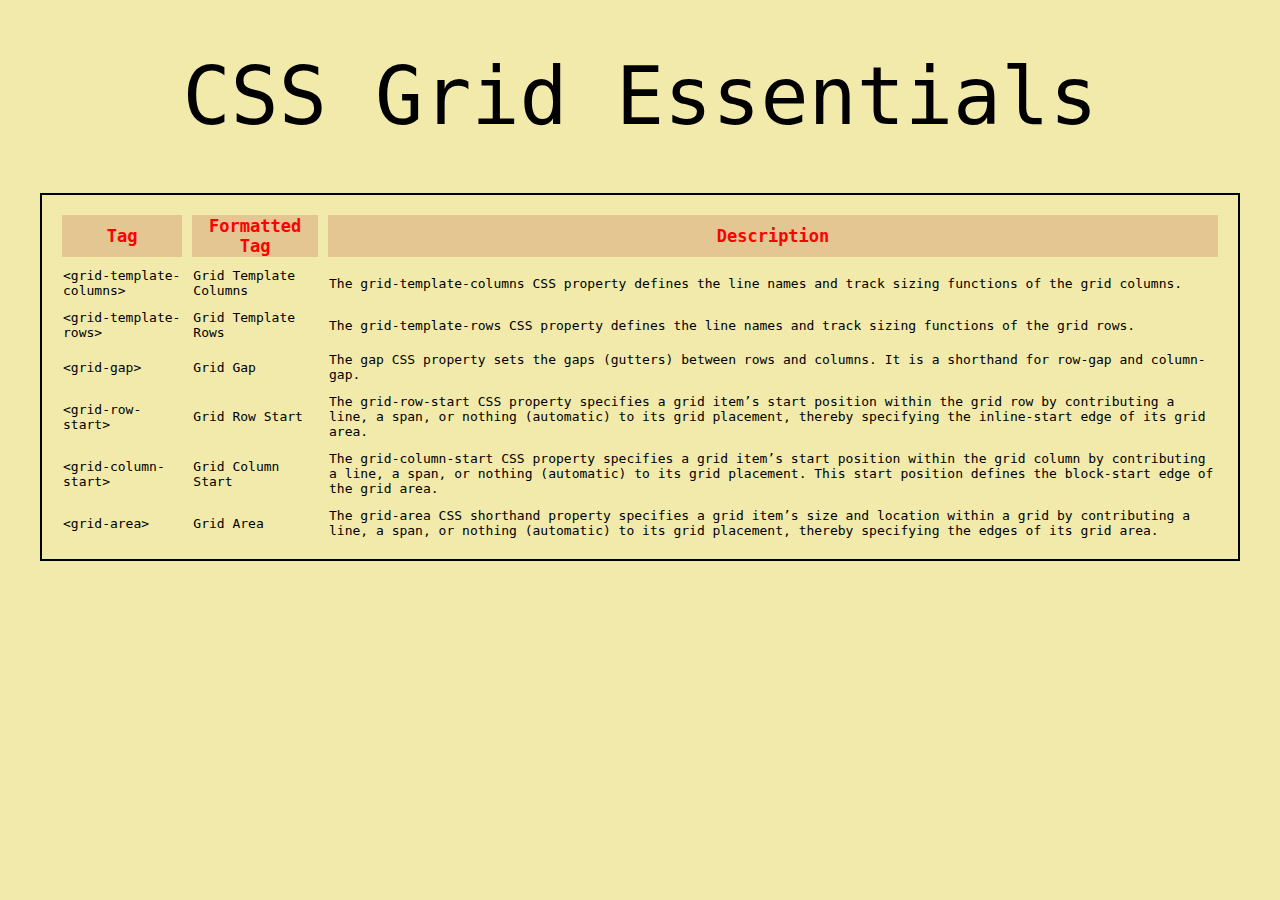
<file: index.html>
<!DOCTYPE html>
<html>
    <head>
        <title>Moj zadatak</title>
        <link rel="stylesheet" href="./styles.css" type="text/css">
    </head>
    <body>
        
        <header>
            CSS Grid Essentials
        </header>
        <table>
            <thead>
                <th scope="colgroup">Tag</th>
                <th scope="colgroup">Formatted Tag</th>
                <th scope="colgroup">Description</th>
            </thead>
            <tbody>
                <tr>
                    <td>&lt;grid-template-columns&gt;</td>
                    <td>Grid Template Columns</td>
                    <td>The grid-template-columns CSS property defines the line names and track sizing functions of the grid columns.</td>
                </tr>
                <tr>
                    <td>&lt;grid-template-rows&gt;</td>
                    <td>Grid Template Rows</td>
                    <td>The grid-template-rows CSS property defines the line names and track sizing functions of the grid rows.</td>
                </tr>
                <tr>
                    <td>&lt;grid-gap&gt;</td>
                    <td>Grid Gap</td>
                    <td>The gap CSS property sets the gaps (gutters) between rows and columns. It is a shorthand for row-gap and column-gap.</td>
                </tr>
                <tr>
                    <td>&lt;grid-row-start&gt;</td>
                    <td>Grid Row Start</td>
                    <td>The grid-row-start CSS property specifies a grid item’s start position within the grid row by contributing a line, a span, or nothing (automatic) to its grid placement, thereby specifying the inline-start edge of its grid area.</td>
                </tr>
                <tr>
                    <td>&lt;grid-column-start&gt;</td>
                    <td>Grid Column Start</td>
                    <td>The grid-column-start CSS property specifies a grid item’s start position within the grid column by contributing a line, a span, or nothing (automatic) to its grid placement. This start position defines the block-start edge of the grid area.</td>
                </tr>
                <tr>
                    <td>&lt;grid-area&gt;</td>
                    <td>Grid Area</td>
                    <td>The grid-area CSS shorthand property specifies a grid item’s size and location within a grid by contributing a line, a span, or nothing (automatic) to its grid placement, thereby specifying the edges of its grid area.</td>
                </tr>
            </tbody>
        

        </table>


    </body>


</html>
</file>
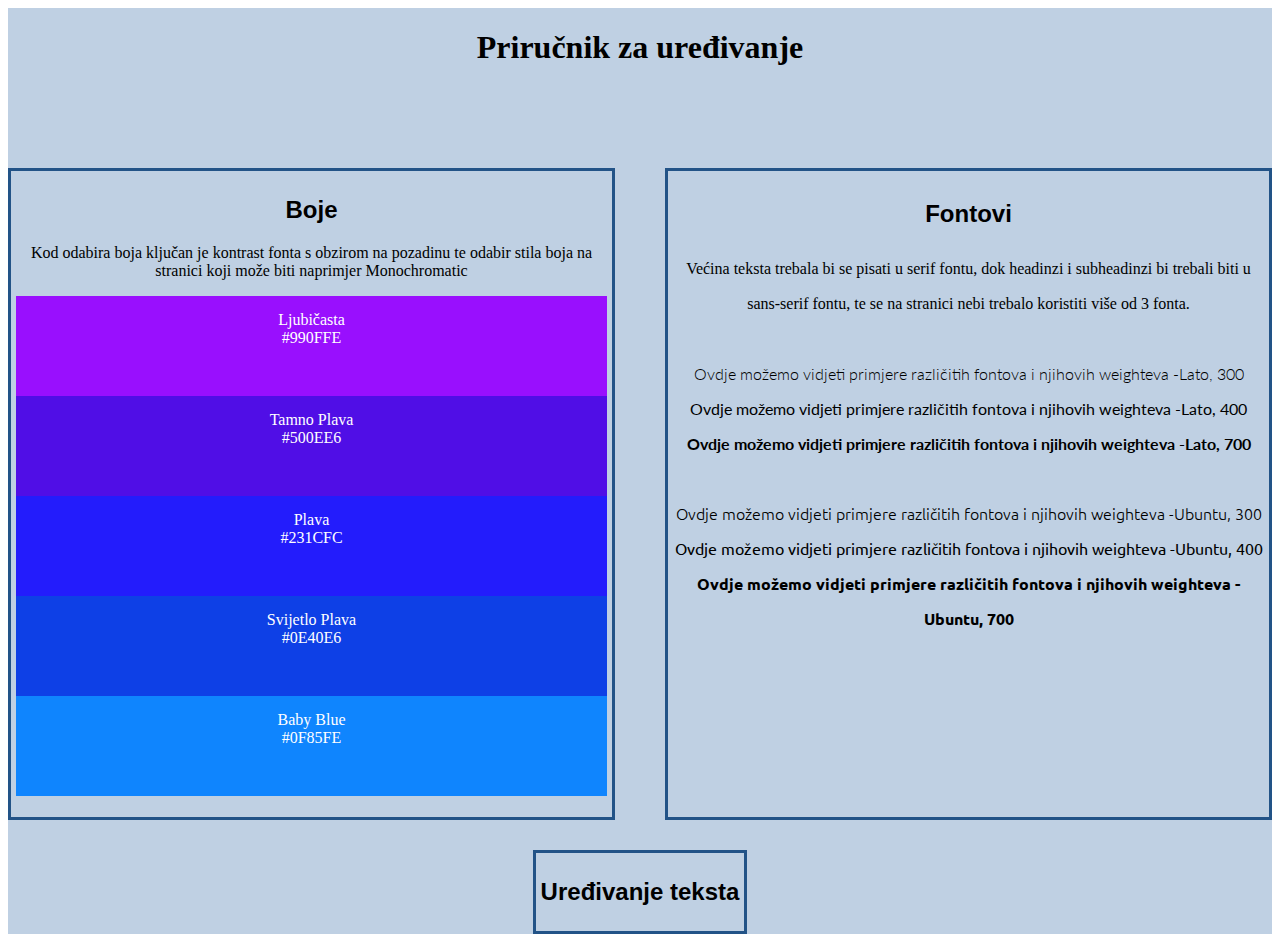
<file: bojefontovi.html>
<!DOCTYPE html>
<html>
    <head>
        <link rel="stylesheet" href="uredivanje.css" type="text/css">
        <link href="https://fonts.googleapis.com/css2?family=Lato:wght@300;400;700&display=swap" rel="stylesheet" type="text/css">
        <link href="https://fonts.googleapis.com/css2?family=Ubuntu:wght@300;400;700&display=swap" rel="stylesheet" type="text/css">
        <link href="https://fonts.googleapis.com/css2?family=PT+Serif&display=swap" rel="stylesheet" type="text/css">
    </head>
        <body>
            <main>
            <div class="grid-container">
                <div class="Naslov">
            <h1>Priručnik za uređivanje</h1>
            </div>
            <!-- Boje odlomak -->
            <div class="Boje">
            <h2>Boje</h2>
            <p>Kod odabira boja ključan je kontrast fonta s obzirom na pozadinu te odabir stila boja na stranici koji može biti naprimjer Monochromatic
                <div id="boja1">Ljubičasta<br>#990FFE</div>
                <div id="boja2">Tamno Plava<br>#500EE6</div>
                <div id="boja3">Plava<br>#231CFC</div>
                <div id="boja4">Svijetlo Plava<br>#0E40E6</div>
                <div id="boja5">Baby Blue<br>#0F85FE</div>
                    
            </p>
        </div>
        <div class="Fontovi">
        <h2>Fontovi</h2>
        Većina teksta trebala bi se pisati u serif fontu, dok headinzi i subheadinzi bi trebali biti u sans-serif fontu, te se na stranici nebi trebalo koristiti više od 3 fonta.<br><br>
    <div id="lato300">Ovdje možemo vidjeti primjere različitih fontova i njihovih weighteva -Lato, 300</div>
    <div id="lato400">Ovdje možemo vidjeti primjere različitih fontova i njihovih weighteva -Lato, 400</div>
    <div id="lato700">Ovdje možemo vidjeti primjere različitih fontova i njihovih weighteva -Lato, 700</div>
    <br>
    <div id="ubuntu300">Ovdje možemo vidjeti primjere različitih fontova i njihovih weighteva -Ubuntu, 300</div>
    <div id="ubuntu400">Ovdje možemo vidjeti primjere različitih fontova i njihovih weighteva -Ubuntu, 400</div>
    <div id="ubuntu700">Ovdje možemo vidjeti primjere različitih fontova i njihovih weighteva -Ubuntu, 700</div>
    <br>
    </div>
    <div class="Uredivanje">
            <h2>Uređivanje teksta</h2>
        </div>
        </div>
    </main>

        </body>
    
</html>
</file>
<file: styles.css>
body{
    font-family: monospace;
}
header{
    font-size: 80px;
    text-align:center;
    margin: 50px;

}
body{
    background-color: rgba(216, 196, 19, 0.356);
}
table{
    
    width: 1200px;
    border: 2px double black;
    font-size: 17px;
    margin: 0 auto;
    padding: 10px;
    border-spacing: 10px;
    
    
}
thead{
    color:red;
    background-color: rgba(222, 184, 135, 0.712);
    border:1px solid rgb(37, 34, 28);
}
tbody{
    font-size: 13px;
}
</file>
<file: uredivanje.css>
main{
    background-color: #bfd0e3;
}


.grid-container{
    display:grid;
    grid-template-columns: 1fr 1fr;
    grid-template-areas: 
    'Naslov Naslov'
    'Boje Fontovi'
    'Uredivanje Uredivanje';
    justify-items: center;
    grid-row-gap:30px;
    grid-column-gap:50px;
    

}
h1{
    padding-bottom:50px;
    font-family:"PT-Serif";
    font-size-adjust: none;

   



}
h2{
    font-family:'Lucida Sans', 'Lucida Sans Regular', 'Lucida Grande', 'Lucida Sans Unicode', Geneva, Verdana, sans-serif;

    /* Monokromatske Boje */
}
#boja1{
    background-color: #990FFE;
   min-height: 70px;
   padding:15px;
   color:white;
}
#boja2{
    
    background-color: #500EE6;
    min-height: 70px;
    color:white;
    padding:15px;
    
}
#boja3{
    background-color: #231CFC;
    min-height: 70px;
    color:white;
    padding:15px;
}
#boja4{
    background-color: #0E40E6;
    min-height: 70px;
    color:white;
    padding:15px;
}
#boja5{
    background-color: #0F85FE;
    min-height: 70px;
    color:white;
    padding:15px;
}
/* Grid Area oznake */
.Naslov{
    grid-area:Naslov;

    
}
.Boje{
    grid-area:Boje;
    
    text-align:center;
    align-content: center;
    border: 3px solid #225387;
    padding:5px;
    
}
.Fontovi{
    grid-area:Fontovi;
    text-align:center;
    line-height: 35px;
    border: 3px solid #225387;
    padding:5px;
}
.Uredivanje{
    grid-area:Uredivanje;
    border: 3px solid #225387;
    padding:5px;
    
}
/* Fontovi */
#lato300{
    font-family:'Lato';
    font-weight:300;
}
#lato400{
    font-family:'Lato';
    font-weight:400;
}
#lato700{
    font-family:'Lato';
    font-weight:700;
}
#ubuntu300{
    font-family:'Ubuntu';
    font-weight:300;
}
#ubuntu400{
    font-family:'Ubuntu';
    font-weight:400;
}
#ubuntu700{
    font-family:'Ubuntu';
    font-weight:700;
}
</file>
